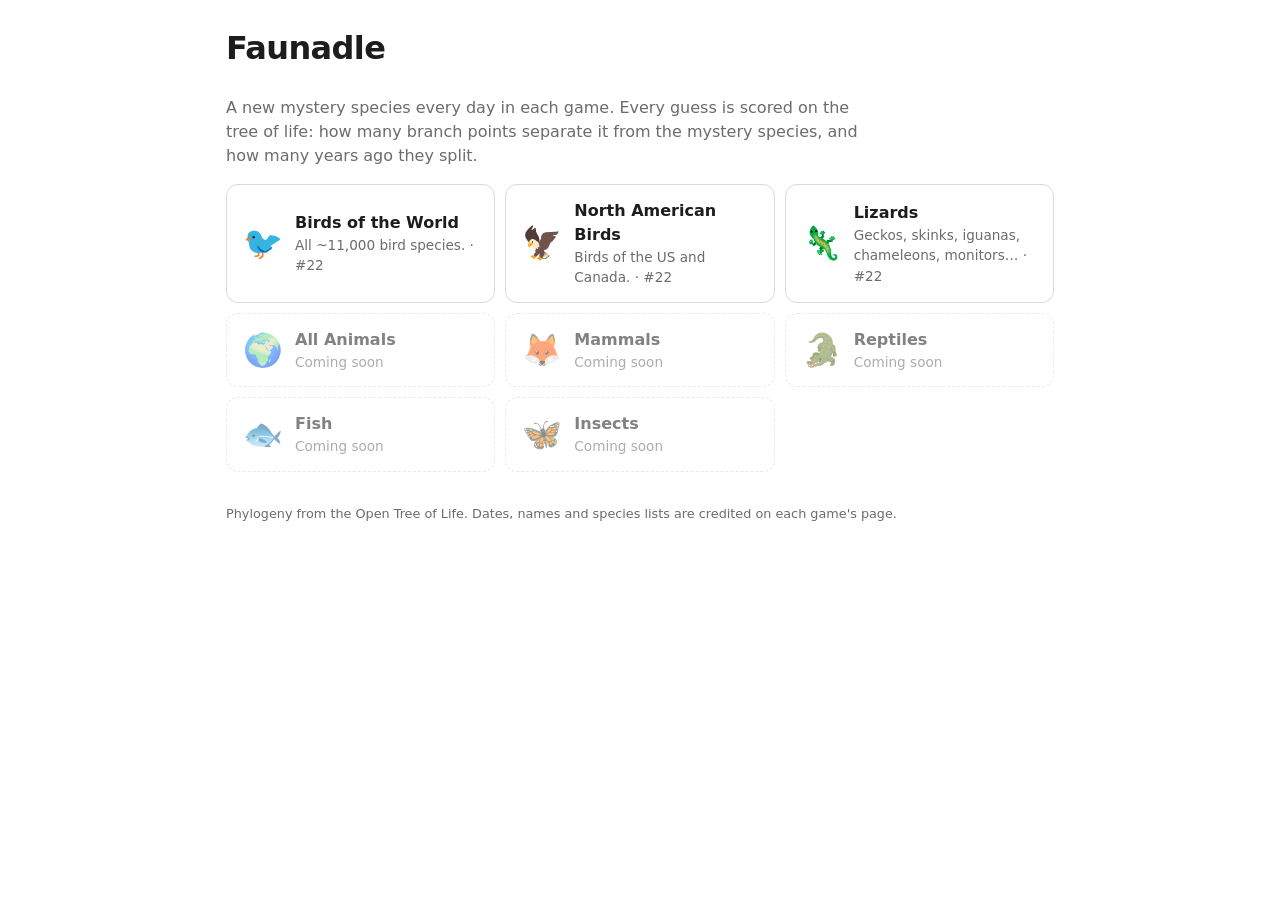
<file: site/index.html>
<!doctype html>
<html lang="en">
<head>
  <meta charset="utf-8">
  <meta name="viewport" content="width=device-width, initial-scale=1">
  <title>Faunadle</title>
  <meta name="description" content="Daily animal-guessing games scored by the tree of life.">
  <meta property="og:title" content="Faunadle">
  <meta property="og:description" content="Daily animal-guessing games scored by the tree of life.">
  <link rel="stylesheet" href="css/style.css">
</head>
<body>
  <main class="wrap">
    <header><h1>Faunadle</h1></header>
    <p class="lede">A new mystery species every day in each game. Every guess is scored on the
      tree of life: how many branch points separate it from the mystery species, and how many
      years ago they split.</p>
    <ul id="games" class="games"></ul>
    <footer><p id="home-credits">Phylogeny from the Open Tree of Life. Dates, names and species
      lists are credited on each game's page.</p></footer>
  </main>
  <script src="js/config.js"></script>
  <script src="js/engine.js"></script>
  <script>
  (function () {
    'use strict';
    var cfg = window.FAUNADLE_CONFIG;
    var num = window.Faunadle.dayNumber(cfg.epoch, new Date());
    function status(id) {
      try {
        var s = JSON.parse(localStorage.getItem('faunadle:' + id + ':p' + num) || 'null');
        if (!s) return '';
        if (s.solved) return '✅ solved in ' + s.g.length;
        if (s.gaveUp) return '🏳️ gave up';
        return s.g.length ? '⏳ ' + s.g.length + ' guesses so far' : '';
      } catch (e) { return ''; }
    }
    document.getElementById('games').innerHTML = cfg.games.map(function (g) {
      var inner = '<span class="g-emoji">' + g.emoji + '</span><span class="g-text"><b>' + g.title + '</b>' +
        '<span class="g-blurb">' + (g.soon ? 'Coming soon' : g.blurb + ' · #' + num) + '</span>' +
        (g.soon ? '' : '<span class="g-status">' + status(g.id) + '</span>') + '</span>';
      return '<li class="' + (g.soon ? 'soon' : '') + '">' +
        (g.soon ? '<div class="card">' + inner + '</div>' : '<a class="card" href="' + g.id + '/">' + inner + '</a>') + '</li>';
    }).join('');
  })();
  </script>
</body>
</html>
</file>
<file: site/css/style.css>
:root {
  --bg: #ffffff;
  --fg: #1d1d1f;
  --muted: #6b6b70;
  --line: #d9d9de;
  --row-alt: #f6f6f8;
  --accent: #3b5bdb;
  --accent-fg: #ffffff;
  --latest: #fff7d6;
  --hot: #e8590c;
  --warm: #f08c00;
  --tepid: #74b816;
  --cool: #1c7ed6;
  --cold: #5f3dc4;
  --win: #2b8a3e;
  --bar-bg: #ececf0;
  --hot-bg: #fff0e6;
  --prize: #8a5a00;
  --prize-bg: #fff4d1;
  --prize-line: #e0b440;
}
@media (prefers-color-scheme: dark) {
  :root:not([data-theme="light"]) {
    --bg: #17171a;
    --fg: #ececf0;
    --muted: #9a9aa3;
    --line: #34343a;
    --row-alt: #1f1f23;
    --accent: #748ffc;
    --accent-fg: #0b0b0d;
    --latest: #3a3214;
    --bar-bg: #2a2a30;
    --hot-bg: #3a2216;
    --prize: #f5c451;
    --prize-bg: #2e2612;
    --prize-line: #8a6a1c;
  }
}
:root[data-theme="dark"] {
  --bg: #17171a; --fg: #ececf0; --muted: #9a9aa3; --line: #34343a; --row-alt: #1f1f23;
  --accent: #748ffc; --accent-fg: #0b0b0d; --latest: #3a3214; --bar-bg: #2a2a30;
  --hot-bg: #3a2216; --prize: #f5c451; --prize-bg: #2e2612; --prize-line: #8a6a1c;
}

* { box-sizing: border-box; }
body {
  margin: 0;
  background: var(--bg);
  color: var(--fg);
  font: 16px/1.5 system-ui, -apple-system, "Segoe UI", Roboto, sans-serif;
}
.wrap { max-width: 860px; margin: 0 auto; padding: 16px; }
header { display: flex; align-items: baseline; gap: 12px; flex-wrap: wrap; }
h1 { margin: 8px 0; font-size: 2rem; letter-spacing: -0.02em; }
.puzzle-meta { margin: 0; color: var(--muted); }

.howto { margin: 4px 0 16px; color: var(--muted); }
.howto summary { cursor: pointer; color: var(--fg); }
.howto ul { padding-left: 20px; }

.guess-form { display: flex; gap: 8px; }
.guess-form input {
  flex: 1; min-width: 0; padding: 10px 12px; font: inherit; color: var(--fg);
  background: var(--bg); border: 1px solid var(--line); border-radius: 6px;
}
.guess-form input:focus { outline: 2px solid var(--accent); outline-offset: -1px; }
button {
  font: inherit; padding: 10px 18px; border-radius: 6px; border: 1px solid var(--accent);
  background: var(--accent); color: var(--accent-fg); cursor: pointer;
}
button:disabled { opacity: 0.5; cursor: default; }
button.secondary { background: transparent; color: var(--fg); border-color: var(--line); }
a.button {
  display: inline-block; font: inherit; padding: 10px 18px; border-radius: 6px; text-decoration: none;
  border: 1px solid var(--accent); background: var(--accent); color: var(--accent-fg);
}

.hints {
  list-style: none; margin: 8px 0 12px; padding: 10px 14px;
  border: 1px solid var(--line); border-radius: 8px; background: var(--row-alt);
}
.hints li + li { margin-top: 4px; }
/* Prize hints: earned by close guesses, so they look like rewards, not help. */
.hints li.prize {
  margin-left: -8px; margin-right: -8px; padding: 6px 8px; border-radius: 6px;
  color: var(--prize); background: var(--prize-bg); border: 1px solid var(--prize-line);
}
.hints li.prize.locked {
  color: var(--muted); background: transparent; border-style: dashed; border-color: var(--line);
  font-size: 0.9em;
}
.hints li.prize.new { animation: prize-pop 0.9s ease-out; }
@keyframes prize-pop {
  0% { transform: scale(0.96); box-shadow: 0 0 0 0 var(--prize-line); }
  40% { transform: scale(1.02); box-shadow: 0 0 0 6px transparent; }
  100% { transform: scale(1); }
}
.cinephile { margin-top: 18px; padding-top: 14px; border-top: 1px solid var(--line); }
.cinephile p { margin: 0; }

.message { min-height: 1.5em; margin: 8px 0; color: var(--muted); }
.message.error { color: var(--hot); }

.picker {
  border: 1px solid var(--line); border-radius: 8px; padding: 8px; margin-bottom: 12px;
}
.picker p { margin: 4px 6px 8px; color: var(--muted); }
.picker button.cand {
  display: block; width: 100%; text-align: left; margin: 2px 0; padding: 8px 10px;
  background: transparent; color: var(--fg); border: 1px solid transparent;
}
.picker button.cand:hover, .picker button.cand:focus {
  border-color: var(--accent); outline: none; background: var(--row-alt);
}
.cand .cat { color: var(--muted); font-size: 0.85em; margin-left: 6px; }
.cand .detail { display: block; color: var(--muted); font-size: 0.85em; }

.guesses { width: 100%; border-collapse: collapse; margin-top: 8px; }
.guesses th, .guesses td { padding: 6px 8px; text-align: left; border-bottom: 1px solid var(--line); }
.guesses th { font-size: 0.85em; color: var(--muted); font-weight: 600; }
.guesses .num { text-align: right; font-variant-numeric: tabular-nums; width: 1%; white-space: nowrap; }
.guesses td.cat { color: var(--muted); font-size: 0.9em; }
#latest tr { background: var(--latest); }
#latest tr td { border-bottom: 3px double var(--line); }
#sorted tr:nth-child(even), #explore tr:nth-child(even) { background: var(--row-alt); }
#explore tr.explore-head td {
  background: var(--bg); color: var(--fg); font-weight: 600; font-size: 0.9em;
  padding-top: 18px; border-bottom: 2px solid var(--line);
}
#explore tr.explore-head span { color: var(--muted); font-weight: 400; }
tr.target td { color: var(--win); font-weight: 600; }
tr.clickable { cursor: pointer; -webkit-tap-highlight-color: transparent; }
.caret { color: var(--muted); font-size: 0.8em; }
tr.chain td { font-size: 0.85em; color: var(--muted); background: var(--bg); }

/* Heat cues live in the Links cell and the row itself, so they survive on phones where
   the "Getting close?" column is narrowed or hidden. */
.links { font-weight: 700; white-space: nowrap; }
.guesses tr.heat-t0 td:first-child { box-shadow: inset 4px 0 0 var(--hot); }
.guesses tr.heat-t1 td:first-child { box-shadow: inset 4px 0 0 var(--warm); }
.guesses tr.heat-t2 td:first-child { box-shadow: inset 4px 0 0 var(--tepid); }
.guesses tr.heat-twin td:first-child { box-shadow: inset 4px 0 0 var(--win); }
#sorted tr.heat-t0, #sorted tr.heat-t0:nth-child(even),
#explore tr.heat-t0, #explore tr.heat-t0:nth-child(even) { background: var(--hot-bg); }
#latest tr.heat-t0 { animation: hot-flash 1.2s ease-out; }
@keyframes hot-flash { 0% { background: var(--hot); } 100% { background: var(--latest); } }
@media (prefers-reduced-motion: reduce) {
  #latest tr.heat-t0, .hints li.prize.new { animation: none; }
}

.chain-line { margin-bottom: 6px; }
.conns { display: flex; flex-direction: column; gap: 6px; max-height: 260px; overflow-y: auto;
  -webkit-overflow-scrolling: touch; }
.conn-group { display: flex; flex-wrap: wrap; gap: 4px; align-items: baseline; }
.conn-label { font-weight: 600; color: var(--fg); margin-right: 4px; }
.conn {
  display: inline-block; font-size: 0.95em; padding: 3px 8px; border-radius: 999px;
  border: 1px solid var(--line); background: var(--bg); color: var(--fg);
}
button.conn:hover, button.conn:focus { border-color: var(--accent); outline: none; }
.conn .cs { color: var(--muted); font-size: 0.85em; margin-left: 4px; white-space: nowrap; }
.conn.guessed { color: var(--muted); text-decoration: line-through; }
.conn-note { margin: 6px 0 0; font-size: 0.9em; }

.temp { display: flex; align-items: center; gap: 8px; white-space: nowrap; }
.bar { width: 80px; height: 8px; background: var(--bar-bg); border-radius: 4px; overflow: hidden; flex: none; }
.bar span { display: block; height: 100%; }
.t0 { color: var(--hot); } .t0 .bar span { background: var(--hot); }
.t1 { color: var(--warm); } .t1 .bar span { background: var(--warm); }
.t2 { color: var(--tepid); } .t2 .bar span { background: var(--tepid); }
.t3 { color: var(--cool); } .t3 .bar span { background: var(--cool); }
.t4 { color: var(--cold); } .t4 .bar span { background: var(--cold); }
.twin { color: var(--win); } .twin .bar span { background: var(--win); }

.actions { margin-top: 16px; display: flex; gap: 8px; }
footer { margin-top: 32px; color: var(--muted); font-size: 0.8em; }
.footer-links { font-size: 1.15em; }
.footer-links a { color: var(--accent); }
.contact a { color: var(--muted); }

.archive { list-style: none; margin: 12px 0 0; padding: 0; max-height: 60vh; overflow-y: auto; }
.archive li {
  display: flex; justify-content: space-between; gap: 12px; flex-wrap: wrap;
  padding: 8px 4px; border-bottom: 1px solid var(--line);
}
.archive li.current { background: var(--row-alt); }
.archive a { color: var(--fg); text-decoration: none; font-weight: 600; }
.archive .pnum { color: var(--accent); }
.archive .today { font-size: 0.75em; color: var(--accent-fg); background: var(--accent);
  padding: 1px 6px; border-radius: 999px; vertical-align: 1px; }
.archive .pstatus { color: var(--muted); font-size: 0.9em; }

dialog.result {
  max-width: 520px; width: calc(100% - 32px); border: 1px solid var(--line); border-radius: 12px;
  background: var(--bg); color: var(--fg); padding: 24px;
}
dialog.result::backdrop { background: rgba(0, 0, 0, 0.5); }
dialog .close {
  position: absolute; top: 8px; right: 8px; background: transparent; color: var(--muted);
  border: none; font-size: 1.5rem; padding: 4px 10px;
}
.result h2 { margin: 0 0 4px; }
.result .film { font-size: 1.4rem; font-weight: 700; margin: 8px 0 4px; }
.result .crew { color: var(--muted); margin: 0 0 12px; }
.result h3 { font-size: 1rem; margin: 16px 0 8px; }
.offers { display: flex; flex-wrap: wrap; gap: 8px; }
.offers a {
  display: inline-flex; align-items: center; gap: 6px; padding: 6px 10px;
  border: 1px solid var(--line); border-radius: 6px; color: var(--fg); text-decoration: none;
}
.offers a:hover { border-color: var(--accent); }
.offers img { width: 24px; height: 24px; border-radius: 4px; }
.offers .kind { color: var(--muted); font-size: 0.8em; }
.attribution { color: var(--muted); font-size: 0.75em; margin-top: 6px; }
.amazon { margin: 12px 0 4px; }
.amazon a.button { font-weight: 600; }
.amazon .attribution { margin: 4px 0 0; }
.stats { margin-top: 18px; padding-top: 12px; border-top: 1px solid var(--line); }
.stats h3 { margin-top: 0; }
.stat-tiles { display: grid; grid-template-columns: repeat(5, 1fr); gap: 6px; text-align: center; }
.stat-tiles .tile b { display: block; font-size: 1.35rem; font-variant-numeric: tabular-nums; }
.stat-tiles .tile span { display: block; font-size: 0.72em; color: var(--muted); line-height: 1.2; }
.dist { margin-top: 12px; }
.dist-title { display: block; font-size: 0.85em; color: var(--muted); margin-bottom: 4px; }
.dist-row { display: flex; align-items: center; gap: 8px; margin: 3px 0; font-size: 0.85em; }
.dist-label { width: 52px; flex: none; text-align: right; color: var(--muted); font-variant-numeric: tabular-nums; }
.dist-bar { background: var(--bar-bg); color: var(--fg); padding: 1px 6px; border-radius: 3px; text-align: right;
  font-variant-numeric: tabular-nums; min-width: 22px; }
.dist-bar.mine { background: var(--win); color: #fff; }
.share-row { margin-top: 20px; display: flex; gap: 8px; align-items: center; flex-wrap: wrap; }

@media (max-width: 600px) {
  .guesses th:nth-child(3), .guesses td:nth-child(3) { display: none; }
  .temp .label { display: none; }
  .bar { width: 40px; }
  .guesses th, .guesses td { padding: 6px 4px; }
}
/* Phones: narrower heat bar. */
@media (max-width: 420px) {
  .bar { width: 28px; }
}

/* --- Faunadle additions ------------------------------------------------------- */
:root { --accent: #2f9e44; }
@media (prefers-color-scheme: dark) { :root:not([data-theme="light"]) { --accent: #69db7c; } }
:root[data-theme="dark"] { --accent: #69db7c; }
h1 a.home { color: inherit; text-decoration: none; }
.game-title { font-weight: 500; color: var(--muted); font-size: 0.7em; }
.lede { color: var(--muted); max-width: 640px; }

.input-wrap { position: relative; flex: 1; min-width: 0; display: flex; }
.input-wrap input { width: 100%; }
.suggest {
  position: absolute; z-index: 5; top: 100%; left: 0; right: 0; margin: 2px 0 0; padding: 4px;
  list-style: none; background: var(--bg); border: 1px solid var(--line); border-radius: 8px;
  box-shadow: 0 6px 20px rgba(0, 0, 0, 0.15); max-height: 320px; overflow-y: auto;
}
.suggest li { padding: 6px 10px; border-radius: 6px; cursor: pointer; }
.suggest li.active, .suggest li:hover { background: var(--row-alt); outline: 1px solid var(--accent); }
.sci { display: block; color: var(--muted); font-style: italic; font-size: 0.85em; line-height: 1.2; }
.guesses td.grp { color: var(--muted); font-size: 0.85em; }
.guesses td.age { font-weight: 600; }
tr.detail td { font-size: 0.88em; color: var(--muted); background: var(--bg); }
tr.detail td div + div { margin-top: 3px; }
tr.detail a { color: var(--accent); }

.result .animal { font-size: 1.4rem; font-weight: 700; margin: 8px 0 0; }
.result .sci-line { margin: 0 0 6px; color: var(--muted); }
.result img.photo { display: block; width: 100%; max-height: 320px; object-fit: cover; border-radius: 8px; margin-top: 8px; }
.result .offers a { margin-right: 4px; }
.stat-tiles { grid-template-columns: repeat(4, 1fr); }

.games { list-style: none; padding: 0; margin: 16px 0; display: grid; gap: 10px;
  grid-template-columns: repeat(auto-fill, minmax(240px, 1fr)); }
.games .card {
  display: flex; gap: 12px; align-items: center; padding: 14px 16px; border: 1px solid var(--line);
  border-radius: 12px; color: var(--fg); text-decoration: none; height: 100%;
}
.games a.card:hover { border-color: var(--accent); background: var(--row-alt); }
.games .soon .card { opacity: 0.55; border-style: dashed; }
.g-emoji { font-size: 2rem; line-height: 1; }
.g-text { display: flex; flex-direction: column; }
.g-blurb { color: var(--muted); font-size: 0.85em; }
.g-status { font-size: 0.85em; }

@media (max-width: 600px) {
  .guesses th:nth-child(3), .guesses td:nth-child(3) { display: none; }
}
.attribution a { color: var(--muted); }
</file>
